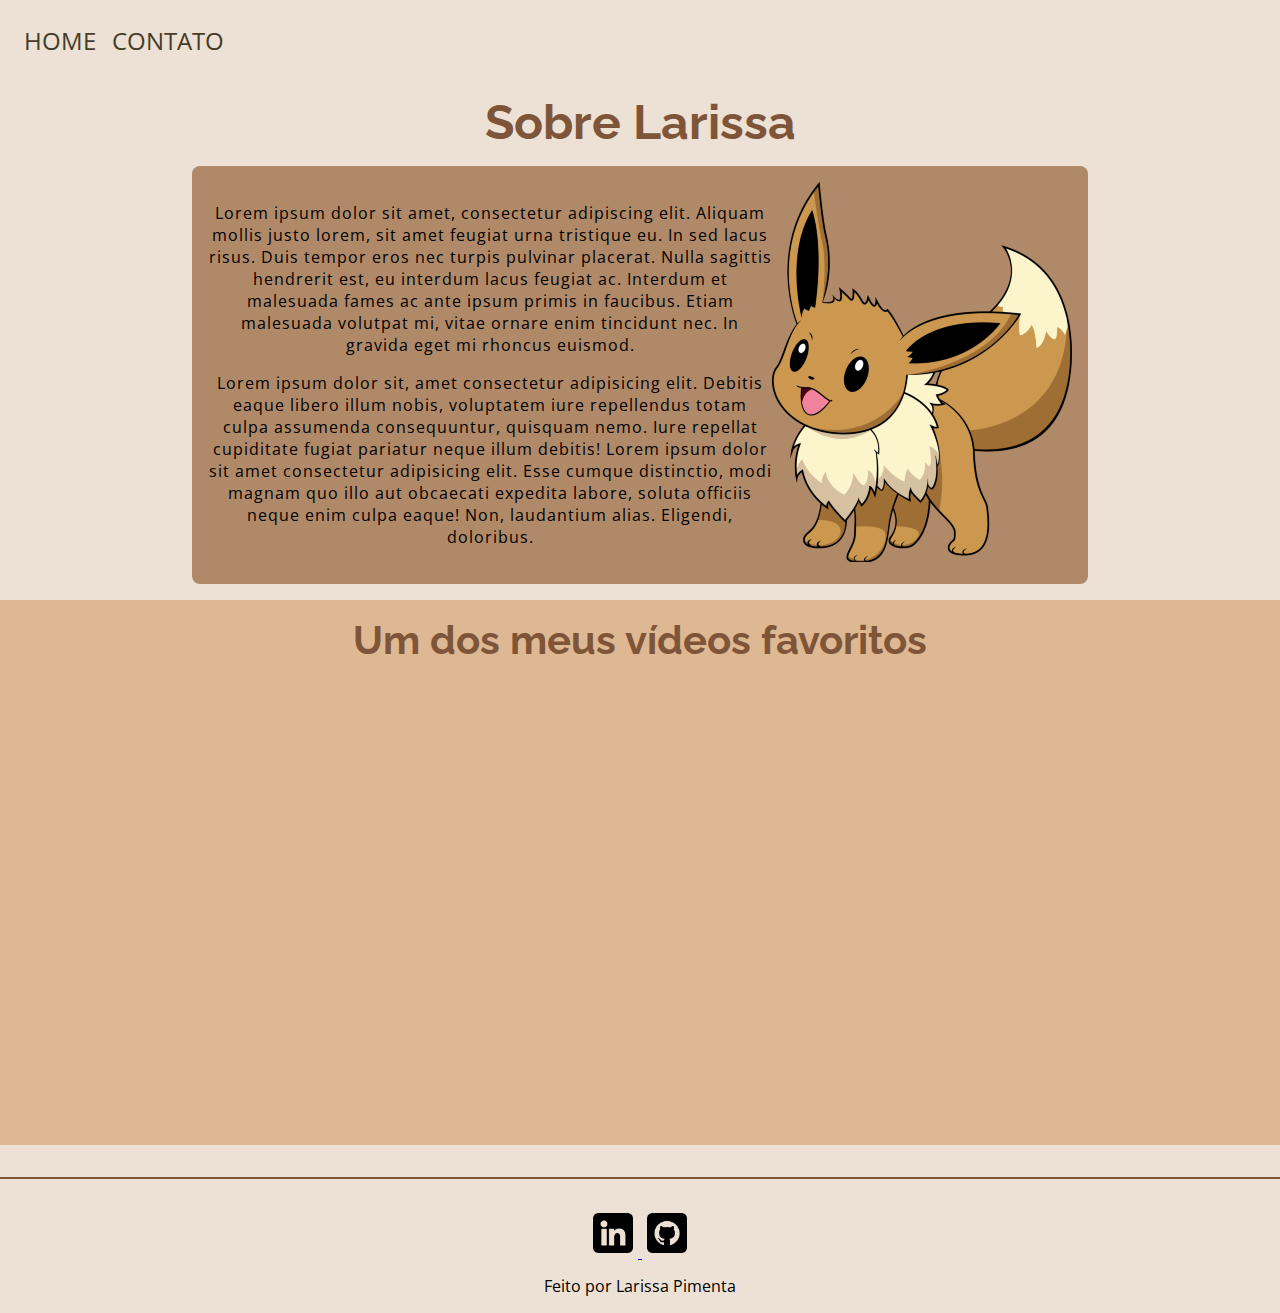
<file: index.html>
<!DOCTYPE html>
<html lang="pt-br">
<head>
    <meta charset="UTF-8">
    <meta http-equiv="X-UA-Compatible" content="IE=edge">
    <meta name="viewport" content="width=device-width, initial-scale=1.0">
    <title>Meu perfil</title>

    <link rel="stylesheet" href="/assets/css/style.css">
</head>
<body>
    <link rel="stylesheet" href="./assets/css/style.css" />
    </head>
    <body>
        <nav>
        <ul>
            <li>
            <a href="index.html"> Home </a>
            </li>
            <li>
            <a href="contato.html"> Contato </a>
            </li>
        </ul>
    </nav>
    
    <div class="container">
        <h1>Sobre Larissa</h1>
        <div class="banner">
            <div class="textos">
                <p>Lorem ipsum dolor sit amet, consectetur adipiscing elit. Aliquam mollis justo lorem, sit amet feugiat urna tristique eu. In sed lacus risus. Duis tempor eros nec turpis pulvinar placerat. Nulla sagittis hendrerit est, eu interdum lacus feugiat ac. Interdum et malesuada fames ac ante ipsum primis in faucibus. Etiam malesuada volutpat mi, vitae ornare enim tincidunt nec. In gravida eget mi rhoncus euismod.</p>
                <p>Lorem ipsum dolor sit, amet consectetur adipisicing elit. Debitis eaque libero illum nobis, voluptatem iure repellendus totam culpa assumenda consequuntur, quisquam nemo. Iure repellat cupiditate fugiat pariatur neque illum debitis! Lorem ipsum dolor sit amet consectetur adipisicing elit. Esse cumque distinctio, modi magnam quo illo aut obcaecati expedita labore, soluta officiis neque enim culpa eaque! Non, laudantium alias. Eligendi, doloribus. </p></div>
        <div>
        <img src="assets/img/eevee.png" alt="Eevee">

    </div>
    
</div>

    </div> 
<div class="secondary">
    <h2>Um dos meus vídeos favoritos</h2>
    <div class="video">
        <iframe width="700" height="400" src="https://www.youtube.com/embed/dYgrDcXHLwA" title="YouTube video player" frameborder="0" allow="accelerometer; autoplay; clipboard-write; encrypted-media; gyroscope; picture-in-picture; web-share" allowfullscreen> </iframe>
    </div>
</div>

<div>
    <footer>

        <div class="container">
            <a href="https://www.linkedin.com/in/larissamarquespimenta/">
                <img class="tm-redescontato" src="assets/img/linkedin.png" alt="Logo do Linkedin">
            </a>
            
            <a href="https://github.com/LarissaMarquesPimenta">
                <img class="tm-redescontato" src="assets/img/github.png" alt="Logo do GitHub">

            </a>    
            

        </div>
        <p> Feito por Larissa Pimenta </p> 
    </footer>
</div>

<script src="/assets/js/script.js"></script>

</body>


</html>
</file>
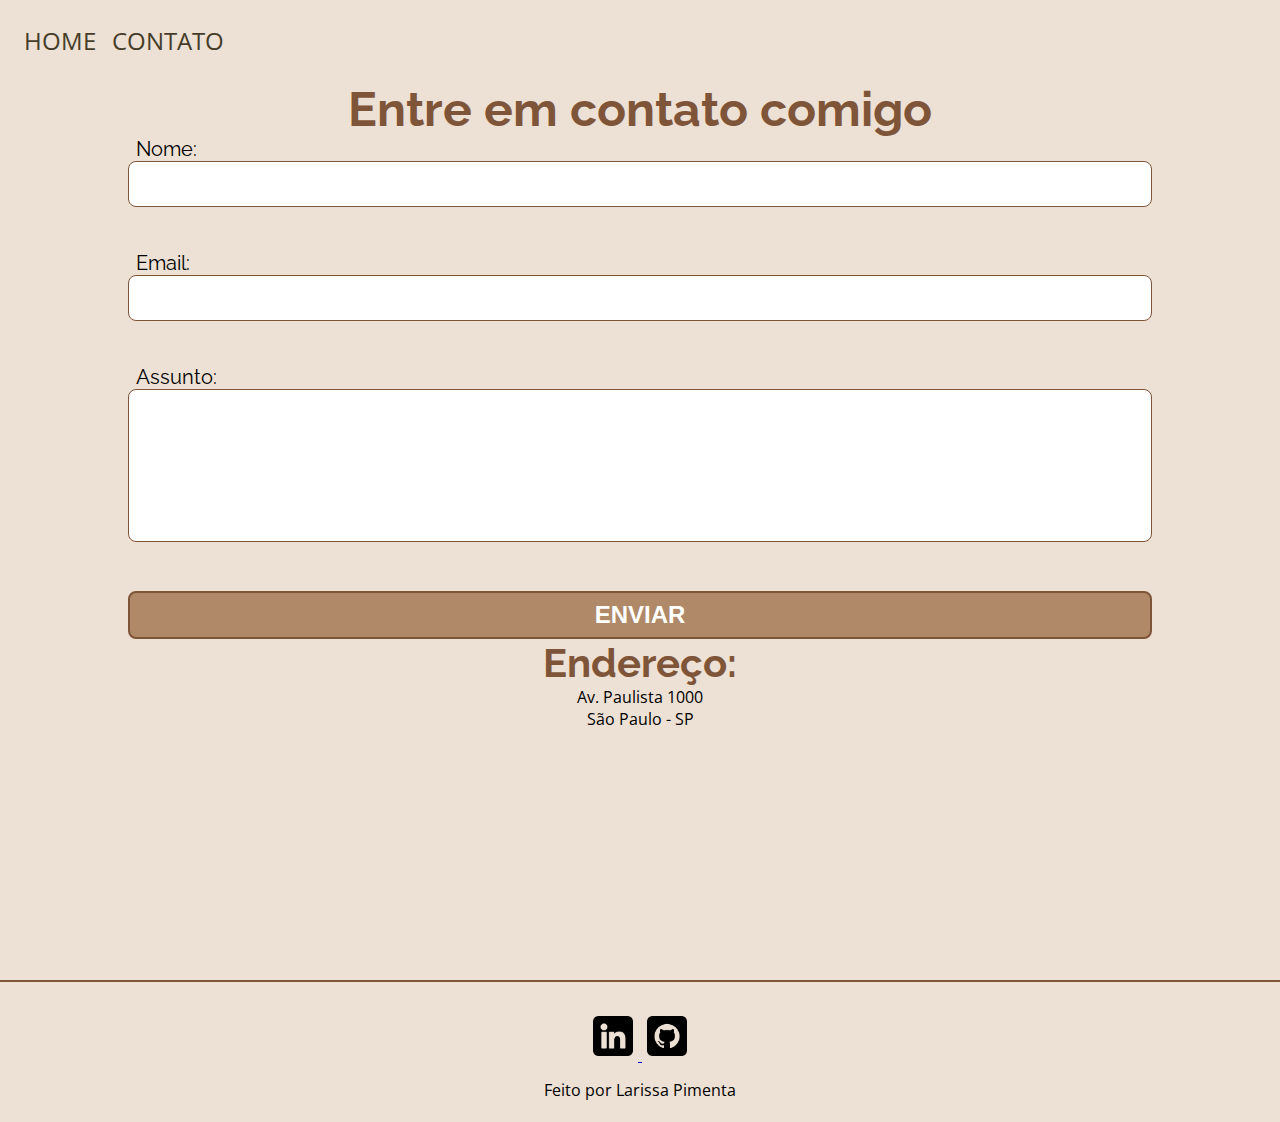
<file: contato.html>
<!DOCTYPE html>
<html lang="pt-br">
<head>
    <meta charset="UTF-8">
    <meta http-equiv="X-UA-Compatible" content="IE=edge">
    <meta name="viewport" content="width=device-width, initial-scale=1.0">
    <title>Contato</title>

    <link rel="stylesheet" href="/assets/css/style.css">
</head>
<body>
    <nav>
        <ul>
            <li>
            <a href="index.html"> Home </a>
            </li>
            <li>
            <a href="contato.html"> Contato </a>
            </li>
        </ul>
        </nav>

    <h1>Entre em contato comigo</h1>

    <form>
        <label for="nome">Nome: </label> <br>
        <input type="text" id="nome" onkeyup ="validaNome()">
        <div id = "txtNome"></div>
        <br>
        <br>
        <label for="email">Email: </label> <br>
        <input type="text" id="email" onkeyup="validaEmail()">
        <div id = "txtEmail"></div>
        <br>
        <br>
        <label for="assunto">Assunto: </label> <br>
        <textarea name="assunto" id="assunto" onkeyup="validaAssunto()" cols="30" rows="5"></textarea>
        <div id="txtAssunto"></div>
        <br>
        <br>
        <button onclick="enviar()">Enviar</button>
        <div class="center">
            <h2>Endereço:</h2>

        <p>Av. Paulista 1000 </p>
        <p>São Paulo - SP</p>
        </div>
        

        <iframe class="mapa
        " src="https://www.google.com/maps/embed?pb=!1m18!1m12!1m3!1d3657.0981692992264!2d-46.65451252535807!3d-23.564917461721556!2m3!1f0!2f0!3f0!3m2!1i1024!2i768!4f13.1!3m3!1m2!1s0x94ce5994f2e15a7d%3A0xdeb92126793e5e90!2sAv.%20Paulista%2C%201000%20-%20Bela%20Vista%2C%20S%C3%A3o%20Paulo%20-%20SP%2C%2001310-100!5e0!3m2!1spt-BR!2sbr!4v1683685849690!5m2!1spt-BR!2sbr" width="400" height="250" style="border:0;" allowfullscreen="" loading="lazy" referrerpolicy="no-referrer-when-downgrade"></iframe>

    </form>

    <div>
        <footer>
    
            <div class="container">
                <a href="https://www.linkedin.com/in/larissamarquespimenta/">
                    <img class="tm-redescontato" src="assets/img/linkedin.png" alt="Logo do Linkedin">
                </a>
                
                <a href="https://github.com/LarissaMarquesPimenta">
                    <img class="tm-redescontato" src="assets/img/github.png" alt="Logo do GitHub">
    
                </a>    
                
    
            </div>
            <p> Feito por Larissa Pimenta </p> 
        </footer>
    </div>

    <script src="/assets/js/script.js"></script>
</body>
</html>
</file>
<file: assets/css/style.css>
@import url('https://fonts.googleapis.com/css2?family=Open+Sans&family=Raleway:wght@400;700&display=swap');


/*Estilos da página index.html*/ 

/* declaração de variaveis para as cores e fontes */
:root {
--almond: #EDE0D4;
--brown-200: #E6CCb2;
--brown-400: #ddb892;
--brown-600: #b08968;
--brown-900: #7f5539;

--os: 'Open Sans', sans-serif;
--rl: 'Raleway', sans-serif;
}

/* Reset de CSS */
* {
margin: 0;
padding: 0;
box-sizing: border-box;
}

*::-webkit-scrollbar {
width: 10px;
}

*::-webkit-scrollbar-track {
width: 12px;
box-shadow: inset 0 0 .3rem #00000050;
background-color: #DDB892;
}

*::-webkit-scrollbar-thumb {
background-color: #7F5539;
}

:root {
scrollbar-color: #E3E3E3 #1D1C1A !important;
scrollbar-width: thin !important;
}

body {
/* utilizando variavel dentro do css */
background-color: var(--almond);
font-family: var(--os);
}


.center {
    text-align: center;
}

.container {
width: 70vw;
margin: 1vw auto;

}

h1 {
text-align: center;
font-size: 3rem;
font-family: var(--rl);
font-weight: 700;
color: var(--brown-900);
}

.banner {
display: flex;
align-items: center;
background-color: var(--brown-600);
padding: 1rem;
border-radius: 8px;
margin: 1rem auto;
}

.banner img {
width: max(300px, 10vw);
}

.textos {
display: flex;
flex-direction: column;
gap: 1rem;
}

.textos p {
text-align: center;
letter-spacing: 1px;
}


nav ul {
    display: flex;
    gap: 1rem;
    list-style: none;
    justify-content: start;
    padding: 1.5rem;
}

nav a {
    text-decoration: none;
    font-size: 1.5rem;
    color:rgb(69, 61, 41);
    text-transform: uppercase;
}

nav a:hover {
    text-decoration:underline;
    color: rgb(161, 115, 58);
}

.secondary {
    background-color: var(--brown-400);
    padding: 1rem 15rem;
    border-radius: 1px;
    margin-bottom: 2rem;
    display: flex;
    flex-direction: column;
    gap: 1rem;
}

h2 {
font-family: var(--rl);
color: var(--brown-900);
font-size: 2.5rem;
text-align: center;
}

.video {
display: flex;
justify-content: center;
width: 100%;
/*proporção de altura e largura */
aspect-ratio: 16/9;
border-radius: 1rem;
}

.contato {
display: flex;
justify-content: space-around;
align-items: center;
margin-top: 1rem;
min-height: 70vh;
}

.contato div {
flex: 1;
width: 100%;
}

form {
width: 80%;
margin: 0 auto;
}

input, textarea, button {
width: 100%;
resize: none;
border: 1px solid var(--brown-900);
border-radius: 8px;
padding: .5rem 1rem;
font-size: 1.5rem;
}

label {
font-family: var(--rl);
margin-left: 8px;
font-size: 1.25rem;
}

button {
border-width: 2px;
background-color: var(--brown-600);
color: white;
text-transform: uppercase;
font-weight: 900;
}

button:hover {
transition: background .3s;
background-color: var(--brown-900);
}

.mapa {
width: 80%;
margin: 0 auto;
display: block;
aspect-ratio: 16/9;
padding: 10px;
}

footer {
text-align: center;
padding: 1rem;
border-top: 2px solid var(--brown-900);
}

/* tudo que for colocado aqui pra baixo, vale para telas menores de 1000px */

@media (max-width: 1000px) {
.banner {
    flex-direction: column-reverse;
}

.contato {
    gap: 2rem;
}

}

.tm-redescontato{
    width: 50px;
    height: 50px;
    padding: 5px;
}
</file>
